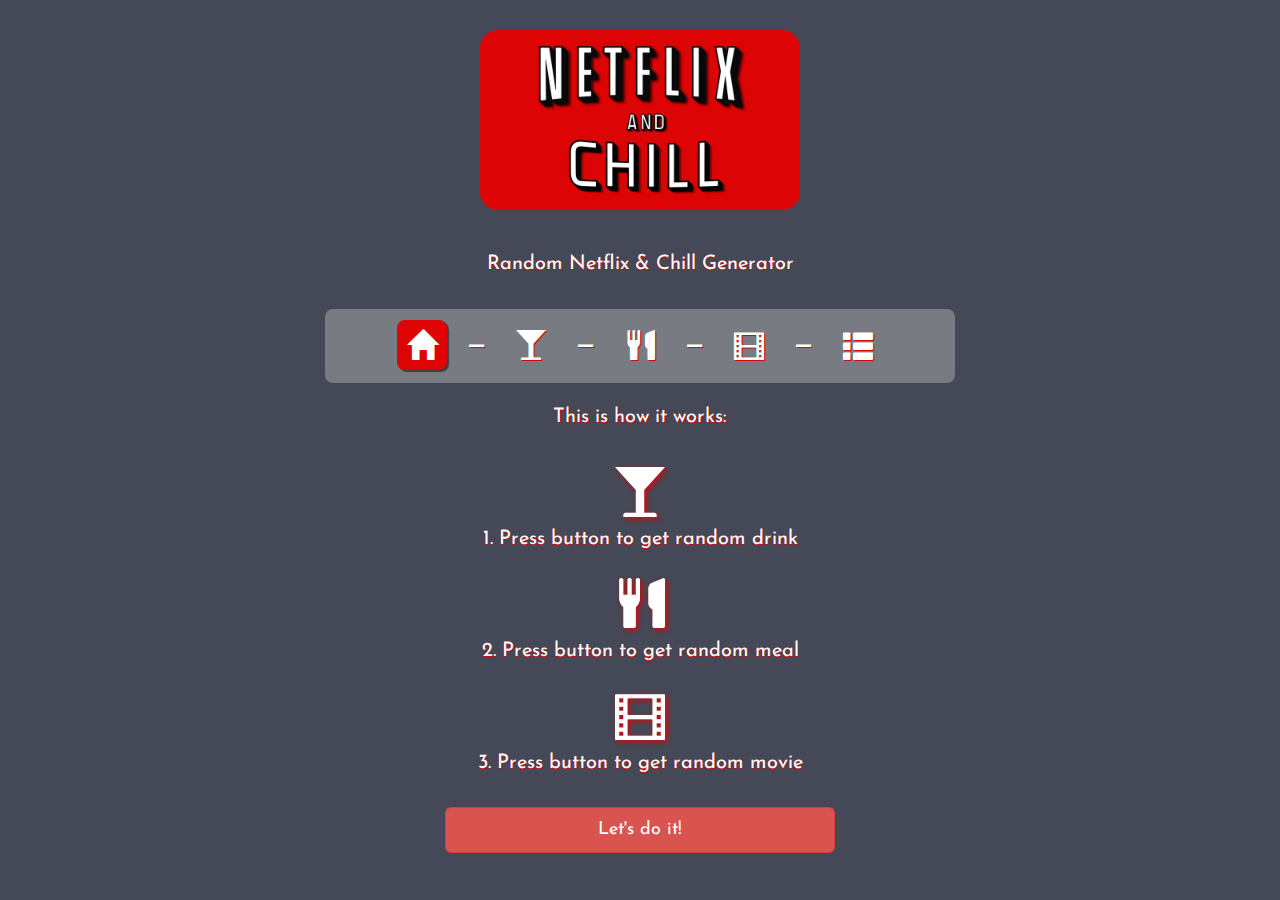
<file: index.html>
<!doctype html>
<!--[if lt IE 7]>      <html class="no-js lt-ie9 lt-ie8 lt-ie7" lang=""> <![endif]-->
<!--[if IE 7]>         <html class="no-js lt-ie9 lt-ie8" lang=""> <![endif]-->
<!--[if IE 8]>         <html class="no-js lt-ie9" lang=""> <![endif]-->
<!--[if gt IE 8]><!--> <html class="no-js" lang=""> <!--<![endif]-->
<head>
    <meta charset="utf-8">
    <meta http-equiv="X-UA-Compatible" content="IE=edge,chrome=1">
    <title>Netflix and Chill</title>
    <meta name="description" content="">
    <meta name="viewport" content="width=device-width, initial-scale=1">
    <link rel="stylesheet" href="css/reset.css">
    <link rel="stylesheet" href="css/normalize.min.css">
    <link rel="stylesheet" href="https://maxcdn.bootstrapcdn.com/bootstrap/3.3.7/css/bootstrap.min.css" integrity="sha384-BVYiiSIFeK1dGmJRAkycuHAHRg32OmUcww7on3RYdg4Va+PmSTsz/K68vbdEjh4u" crossorigin="anonymous">
    <link rel="stylesheet" href="css/ionicons.min.css">
    <link rel="stylesheet" href="css/main.css">
    <link href="https://fonts.googleapis.com/css?family=Fjalla+One" rel="stylesheet">
    <link href="https://fonts.googleapis.com/css?family=Josefin+Sans" rel="stylesheet">

    <!--[if lt IE 9]>
    <script src="js/vendor/html5-3.6-respond-1.4.2.min.js"></script>
    <![endif]-->
</head>
<body>
    <div class="container-fluid">
        <div class="row">
            <div class="col-xs-12 col-sm-3 col-md-4"></div>
            <div class="col-xs-12 col-sm-6 col-md-4 ">
                <figure>
                    <a href="index.html">
                        <img src="startpic.jpg" alt="Logo Netflix & Chill" class="img-responsive">
                    </a>
                </figure>
            </div>
            <div class="col-xs-12 col-sm-3 col-md-4"></div>
        </div>
        <div class="row">
            <div class="col-xs-12">
            <p class="text-center">Random Netflix & Chill Generator</p>
            <p class="text-center"></p>
            </div>
        </div>
        <div class="row">
            <div class="col-xs-12 col-sm-12 col-md-1 col-lg-3" id="menu-icon">
                <i class="glyphicon glyphicon-menu-hamburger" aria-hidden="true"></i>
            </div>
            <div class="col-xs-12 col-sm-12 col-md-10 col-lg-6" id="navigation-icons">
                <i class="glyphicon glyphicon-home" id="page1" aria-hidden="true"></i>
                <span>—</span>
                <i class="glyphicon glyphicon-glass" id="page2" aria-hidden="true"></i>
                <span>—</span>
                <i class="glyphicon glyphicon-cutlery" id="page3" aria-hidden="true"></i>
                <span>—</span>
                <i class="glyphicon glyphicon-film" id="page4" aria-hidden="true"></i>
                <span>—</span>
                <i class="glyphicon glyphicon-th-list" id="page5" aria-hidden="true"></i>
            </div>
            <div class="col-xs-12 col-sm-12 col-md-1 col-lg-3"></div>
        </div>
    </div>
    <div class="container-fluid" id="start-box">
<div class="row">
    <div class="col-xs-12 ">
        <p class="text-center">This is how it works: </p>
        <ul class="text-center">
            <li><span class="glyphicon glyphicon-glass icon" aria-hidden="true"></span></li>
            <li>1. Press button to get random drink</li>
            <li><span class="glyphicon glyphicon-cutlery icon" aria-hidden="true"></span></li>
            <li>2. Press button to get random meal</li>
            <li><span class="glyphicon glyphicon-film icon" aria-hidden="true"></span></li>
            <li>3. Press button to get random movie</li>
        </ul>
    </div>
</div>
<div class="row">
    <div class="col-xs-3 col col-md-4"></div>
    <div class="col-xs-6 col-md-4">
        <button type="button" class="btn btn-danger btn-lg btn-block" id="start_button">Let's do it!</button>
    </div>
    <div class="col-xs-3 col-md-4"></div>
</div>
</div>
<div class="container-fluid" id="drink-box" style="display:none;">
    <!-- <div class="row">
    <div class="col-xs-12">
    <p class="text-center">Random Netflix and Chill generator</p>
</div>
</div> -->
<div class="row">
    <div class="col-xs-4 text-center"><span class="glyphicon glyphicon-chevron-left icon nav-icon" aria-hidden="true" id="drink-prev-button"></span></div>
    <div class="col-xs-4 text-center"><span class="glyphicon glyphicon-glass icon" aria-hidden="true"></span></div>
    <div class="col-xs-4 text-center"><span class="glyphicon glyphicon-chevron-right icon nav-icon" aria-hidden="true" id="drink-button"></span></div>
</div>
<div class="row">
    <div class="col-xs-12">
        <p class="text-center">1. Choose your type of alcohol</p>
    </div>
</div>
<div class="row">
    <div class="col-xs-12 col-sm-2 col-md-4 col-lg-4"></div>
    <div class="col-xs-12 col-sm-8 col-md-4 col-lg-4">
        <div class="form-group form-group-lg">
            <select class="form-control" name="drink-type" id="drink-type-select">
                <option value="">Both beer and wine</option>
                <option value="6">Beer</option>
                <option value="20">Wine</option>
            </select>
        </div>
    </div>
    <div class="col-xs-12 col-sm-2 col-md-4 col-lg-4"></div>
</div>
<div class="row">
    <div class="col-xs-12 col-sm-2 col-md-4 col-lg-4"></div>
    <div class="col-xs-12 col-sm-8 col-md-4 col-lg-4">
        <button type="button" class="btn btn-danger btn-lg btn-block get-random-drink-btn" id="randomDrink">Get random drink!</button>
    </div>
    <div class="col-xs-12 col-sm-2 col-md-4 col-lg-4"></div>
</div>
<div class="row">
    <div class="col-xs-12">
        <img src="img/ring.svg" alt="Ajax loading image" style="display:none;" id="drink-ajax-loader" class="img-responsive">
    </div>
</div>
<div class="row drink-container">
    <div class="hidden-xs hidden-sm col-md-2">
    </div>
    <div class="col-xs-12 col-sm-4 col-md-4 drink-icon-container">
        <i class="icon"></i>
    </div>
    <div class="col-xs-12 col-sm-8 col-md-4">
        <h3 class="drink-name"></h3>
        <h5>Type:</h5><p class="drink-type"></p>
        <h5>Price:</h5><p class="drink-price"></p>
        <h5>Alcohol:</h5><p class="drink-alcohol"></p>
        <a class="btn btn-primary btn-lg btn-block drink-search-btn" target="_blank" href="">Search drink!</a>
    </div>
    <div class="hidden-xs hidden-sm col-md-2">
    </div>
    <div class="col-xs-12 hidden-sm hidden-md hidden-lg" id="drink-bottom-btn">
        <button type="button" class="btn btn-danger btn-lg btn-block" id="extra-drink-button">Next page</button>
    </div>
</div>
</div>
<div class="container-fluid" id="food-box" style="display:none;">
    <!-- <div class="row">
    <div class="col-xs-12">
    <p class="text-center">Random Netflix and Chill generator</p>
</div>
</div> -->
<div class="row">
    <div class="col-xs-4 text-center"><span class="glyphicon glyphicon-chevron-left icon nav-icon" aria-hidden="true" id="food-prev-button"></span></div>
    <div class="col-xs-4 text-center"><span class="glyphicon glyphicon-cutlery icon" aria-hidden="true"></span></div>
    <div class="col-xs-4 text-center"><span class="glyphicon glyphicon-chevron-right icon nav-icon" aria-hidden="true" id="food-button"></span></div>
</div>
<div class="row">
    <div class="col-xs-12">
        <p class="text-center">2. Choose your type of food</p>
    </div>
</div>
<div class="row">
    <div class="col-xs-3 col-sm-4"></div>
    <div class="col-xs-6 col-sm-4">
        <div class="form-group form-group-lg">
            <select class="form-control" name="food-type" id="food-type-select">
                <option value="breakfast">Breakfast</option>
                <option value="lunch">Lunch</option>
                <option value="dinner">Dinner</option>
                <option value="dessert">Dessert</option>
            </select>
        </div>
    </div>
    <div class="col-xs-12 col-sm-2 col-md-4 col-lg-5"></div>
</div>
<div class="row">
    <div class="col-xs-3 col-sm-4"></div>
    <div class="col-xs-6 col-sm-4">
        <div class="form-group form-group-lg">
            <select class="form-control" name="preference-type" id="preference-type-select">
                <option value="">All</option>
                <option value="vegetarian">Vegetarian</option>
                <option value="vegan">Vegan</option>
            </select>
        </div>
    </div>
    <div class="col-xs-12 col-sm-2 col-md-4 col-lg-5"></div>
</div>
<div class="row">
    <div class="col-xs-2 col-md-4"></div>
    <div class="col-xs-8 col-md-4">
        <button type="button" class="btn btn-danger btn-lg btn-block get-random-food-btn" id="getRandomFoodBtn">Get random food!</button>
    </div>
    <div class="col-xs-12 col-sm-2 col-md-4 col-lg-5"></div>
</div>
<div class="row">
    <div class="col-xs-12 col-md-2">
    </div>

    <div class="col-xs-12 col-md-4 image-box">

    </div>
    <div class="col-xs-12 col-md-4 food-container">

    </div>
    <div class="col-xs-12 col-md-2">
    </div>
    <div class="col-xs-12 hidden-sm hidden-md hidden-lg" id="food-bottom-btn">
        <button type="button" class="btn btn-danger btn-lg btn-block" id="extra-food-button">Next page</button>
    </div>
</div>
<div class="row">
    <div class="col-xs-12 text-center">
        <img src="img/ring.svg" alt="Ajax loading image" style="display:none;" id="food-ajax-loader" class="img-responsive">
    </div>
</div>
</div>


<div class="container-fluid" id="movie-box" style="display:none;">
    <!-- <div class="row">
    <div class="col-xs-12">
    <p class="text-center">Random Netflix and Chill generator</p>
</div>
</div> -->
<div class="row">
    <div class="col-xs-4 text-center"><span class="glyphicon glyphicon-chevron-left icon nav-icon" aria-hidden="true" id="movie-prev-button"></span></div>
    <div class="col-xs-4 text-center"><span class="glyphicon glyphicon-film icon" aria-hidden="true"></span></div>
    <div class="col-xs-4 text-center"><span class="glyphicon glyphicon-chevron-right icon nav-icon" aria-hidden="true" id="movie-button"></span></div>
</div>
<div class="row">
    <div class="col-xs-12">
        <p class="text-center">3. Choose your type of movie</p>
    </div>
</div>
<div class="row">
    <div class="col-xs-3 col-sm-4"></div>
    <div class="col-xs-6 col-sm-4">
        <div class="form-group form-group-lg">
            <select class="form-control" name="movie-genre" id="movie-type-select">
                <option value="4,All Comedies">Comedy</option>
                <option value="7,All Dramas">Drama</option>
                <option value="0,All Action">Action</option>
                <option value="18,All Thrillers">Thriller</option>
                <option value="10,All Horror">Horror</option>
                <option value="6,All Documentaries">Documentary</option>
            </select>
        </div>
    </div>
    <div class="col-xs-3 col-sm-4"></div>
</div>
<div class="row">
    <div class="col-xs-2 col-md-4"></div>
    <div class="col-xs-8 col-md-4">
        <button type="button" class="btn btn-danger btn-lg btn-block" id="get-random-movie-btn">Get random movie!</button>
    </div>
    <div class="col-xs-2 col-md-4"></div>
</div>
<div class="row">
    <div class="col-xs-12 col-md-2">
    </div>
    <div class="col-xs-12 col-md-4 posterbox">

    </div>
    <div class="col-xs-12 col-md-4 movieInfo">
        <h3 class="title"></h3>
        <h5>Year:</h5><p class="year"></p>
        <h5>Length:</h5><p class="length"></p>
        <h5>Plot:</h5><p class="plot"></p>
        <a class="btn btn-primary btn-lg btn-block movie-search-btn" target="_blank" href="">Go to IMDB</a>
    </div>
    <div class="col-xs-12 col-md-2">
    </div>
    <div class="col-xs-12 hidden-sm hidden-md hidden-lg" id="movie-bottom-btn">
        <button type="button" class="btn btn-danger btn-lg btn-block" id="extra-movie-button">Next page</button>
    </div>
</div>
<div class="row">
    <div class="col-xs-12 text-center">
        <img src="img/ring.svg" alt="Ajax loading image" style="display:none;" id="movie-ajax-loader" class="img-responsive">
    </div>
</div>
</div>
<div class="container-fluid" id="summary-box" style="display:none;">
    <!-- <div class="row">
    <div class="col-xs-12">
    <p class="text-center">Random Netflix and Chill generator</p>
</div>
</div> -->
<div class="row">
    <div class="col-xs-6 text-center"><span class="glyphicon glyphicon-chevron-left icon nav-icon" aria-hidden="true" id="summary-prev-button"></span></div>
    <div class="col-xs-6 text-center"><span class="glyphicon glyphicon-repeat icon nav-icon" aria-hidden="true" id="restart-button"></span></div>
</div>


<div class="row" id="drinkIcon">
    <div class="col-xs-12 text-center">
        <span class="glyphicon glyphicon-glass icon drink-icon" aria-hidden="true"></span><span class="space-left">None</span>
    </div>
</div>
<div class="row drink-container">
    <div class="hidden-xs hidden-sm col-md-2">
    </div>
    <div class="col-xs-12 col-sm-12 col-md-4 drink-icon-container">
        <i class="icon"></i>
    </div>
    <div class="col-xs-12 col-sm-12 col-md-4">
        <h3 class="drink-name"></h3>
        <h5>Type:</h5><p class="drink-type"></p>
        <h5>Price:</h5><p class="drink-price"></p>
        <h5>Alcohol:</h5><p class="drink-alcohol"></p>
        <a class="btn btn-primary btn-lg btn-block drink-search-btn" target="_blank" href="">Search drink!</a>
    </div>
    <div class="hidden-xs hidden-sm col-md-2">
    </div>
</div>


<hr class="style1">

<div class="row" id="foodIcon">
    <div class="col-xs-12 text-center">
        <span class="glyphicon glyphicon-cutlery icon" aria-hidden="true"></span><span class="space-left">None</span>
    </div>
</div>
<div class="row">
    <div class="col-xs-12 col-md-2">
    </div>

    <div class="col-xs-12 col-md-4 image-box">

    </div>
    <div class="col-xs-12 col-md-4 food-container">

    </div>
    <div class="col-xs-12 col-md-2">
    </div>
</div>

<hr class="style1">

<div class="row" id="filmInfo">
    <div class="col-xs-12 text-center">
        <span class="glyphicon glyphicon-film icon" aria-hidden="true"></span><span class="space-left">None</span>
    </div>
</div>
<div class="row">
    <div class="col-xs-12 col-md-2">
    </div>
    <div class="col-xs-12 col-md-4 posterbox">

    </div>
    <div class="col-xs-12 col-md-4 movieInfo">
        <h3 class="title"></h3>
        <h5>Year:</h5><p class="year"></p>
        <h5>Length:</h5><p class="length"></p>
        <h5>Plot:</h5><p class="plot"></p>
        <a class="btn btn-primary btn-lg btn-block movie-search-btn" target="_blank" href="">Go to IMDB</a>
    </div>
    <div class="col-xs-12 col-md-2">
    </div>
</div>
</div>

<!--[if lt IE 8]>
<p class="browserupgrade">You are using an <strong>outdated</strong> browser. Please <a href="http://browsehappy.com/">upgrade your browser</a> to improve your experience.</p>
<![endif]-->

<script src="js/vendor/jquery-1.12.4.min.js"></script>
<script src="js/vendor/jquery-ui-1.12.1.min.js"></script>
<script src="https://maxcdn.bootstrapcdn.com/bootstrap/3.3.7/js/bootstrap.min.js" integrity="sha384-Tc5IQib027qvyjSMfHjOMaLkfuWVxZxUPnCJA7l2mCWNIpG9mGCD8wGNIcPD7Txa" crossorigin="anonymous"></script>
<script src="js/main.js"></script>
<script src="js/systemetAPI.js"></script>
<script src="js/randommovie.js"></script>
<script src="js/spoon.js"></script>

</body>
</html>
</file>
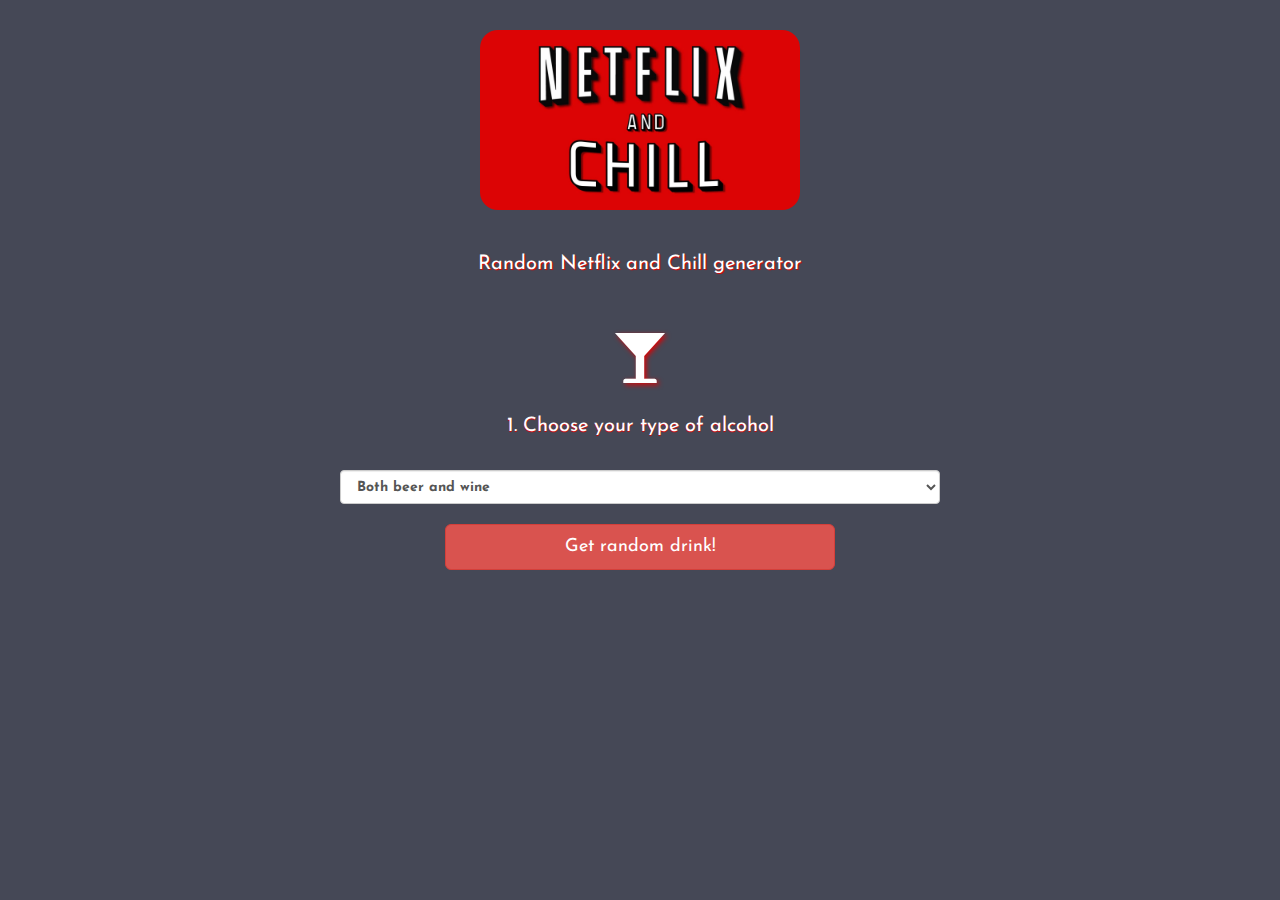
<file: random-drink.html>
<!doctype html>
<!--[if lt IE 7]>      <html class="no-js lt-ie9 lt-ie8 lt-ie7" lang=""> <![endif]-->
<!--[if IE 7]>         <html class="no-js lt-ie9 lt-ie8" lang=""> <![endif]-->
<!--[if IE 8]>         <html class="no-js lt-ie9" lang=""> <![endif]-->
<!--[if gt IE 8]><!--> <html class="no-js" lang=""> <!--<![endif]-->
<head>
    <meta charset="utf-8">
    <meta http-equiv="X-UA-Compatible" content="IE=edge,chrome=1">
    <title>Netflix and Chill</title>
    <meta name="description" content="">
    <meta name="viewport" content="width=device-width, initial-scale=1">
    <link rel="stylesheet" href="css/reset.css">
    <link rel="stylesheet" href="css/normalize.min.css">
    <link rel="stylesheet" href="https://maxcdn.bootstrapcdn.com/bootstrap/3.3.7/css/bootstrap.min.css" integrity="sha384-BVYiiSIFeK1dGmJRAkycuHAHRg32OmUcww7on3RYdg4Va+PmSTsz/K68vbdEjh4u" crossorigin="anonymous">
    <link rel="stylesheet" href="css/main.css">
    <link href="https://fonts.googleapis.com/css?family=Gidugu" rel="stylesheet">
    <link href="https://fonts.googleapis.com/css?family=Josefin+Sans" rel="stylesheet">
    <!--[if lt IE 9]>
    <script src="js/vendor/html5-3.6-respond-1.4.2.min.js"></script>
    <![endif]-->
</head>
<body>
    <div class="container-fluid">
        <div class="row">
            <div class="col-xs-3 logobox"></div>
            <div class="col-xs-6">
                <figure><img src="startpic.jpg" alt="Logga Netflix and Chill" class="img-responsive"></figure>
            </div>
            <div class="col-xs-3 logobox"></div>
        </div>
        <div class="row">
            <div class="col-xs-12">
                <p class="text-center">Random Netflix and Chill generator</p>
            </div>
        </div>
        <div class="row">
            <div class="col-xs-12 text-center"><span class="glyphicon glyphicon-glass icon" aria-hidden="true"></span>
            </div>
        </div>
        <div class="row">
            <div class="col-xs-12">
                <p class="text-center">1. Choose your type of alcohol</p>
            </div>
        </div>
        <div class="row">
            <div class="col-xs-3"></div>
            <div class="col-xs-6">
                <select class="form-control" name="drink-type" id="drink-type-select">
                    <option value="">Both beer and wine</option>
                    <option value="6">Beer</option>
                    <option value="20">Wine</option>
                </select>
            </div>
            <div class="col-xs-3"></div>
        </div>
        <div class="row">
            <div class="col-xs-2 col-md-4"></div>
            <div class="col-xs-8 col-md-4">
                <button type="button" class="btn btn-danger btn-lg btn-block get-random-drink-btn" id="randomDrink">Get random drink!</button>
            </div>
            <div class="col-xs-2 col-md-4"></div>
        </div>
        <div class="row">
            <div class="col-xs-12">
                <img src="img/ring.svg" alt="Ajax loading image" style="display:none;" id="drink-ajax-loader" class="img-responsive">
                <div id="drink-container"></div>
            </div>
        </div>
    </div>
    <!--[if lt IE 8]>
    <p class="browserupgrade">You are using an <strong>outdated</strong> browser. Please <a href="http://browsehappy.com/">upgrade your browser</a> to improve your experience.</p>
    <![endif]-->
    <script src="js/vendor/jquery-1.12.4.min.js"></script>
    <script src="js/vendor/jquery-ui-1.12.1.min.js"></script>
    <script src="https://maxcdn.bootstrapcdn.com/bootstrap/3.3.7/js/bootstrap.min.js" integrity="sha384-Tc5IQib027qvyjSMfHjOMaLkfuWVxZxUPnCJA7l2mCWNIpG9mGCD8wGNIcPD7Txa" crossorigin="anonymous"></script>
    <script src="js/main.js"></script>
    <script src="js/systemetAPI.js"></script>

</body>
</html>
</file>
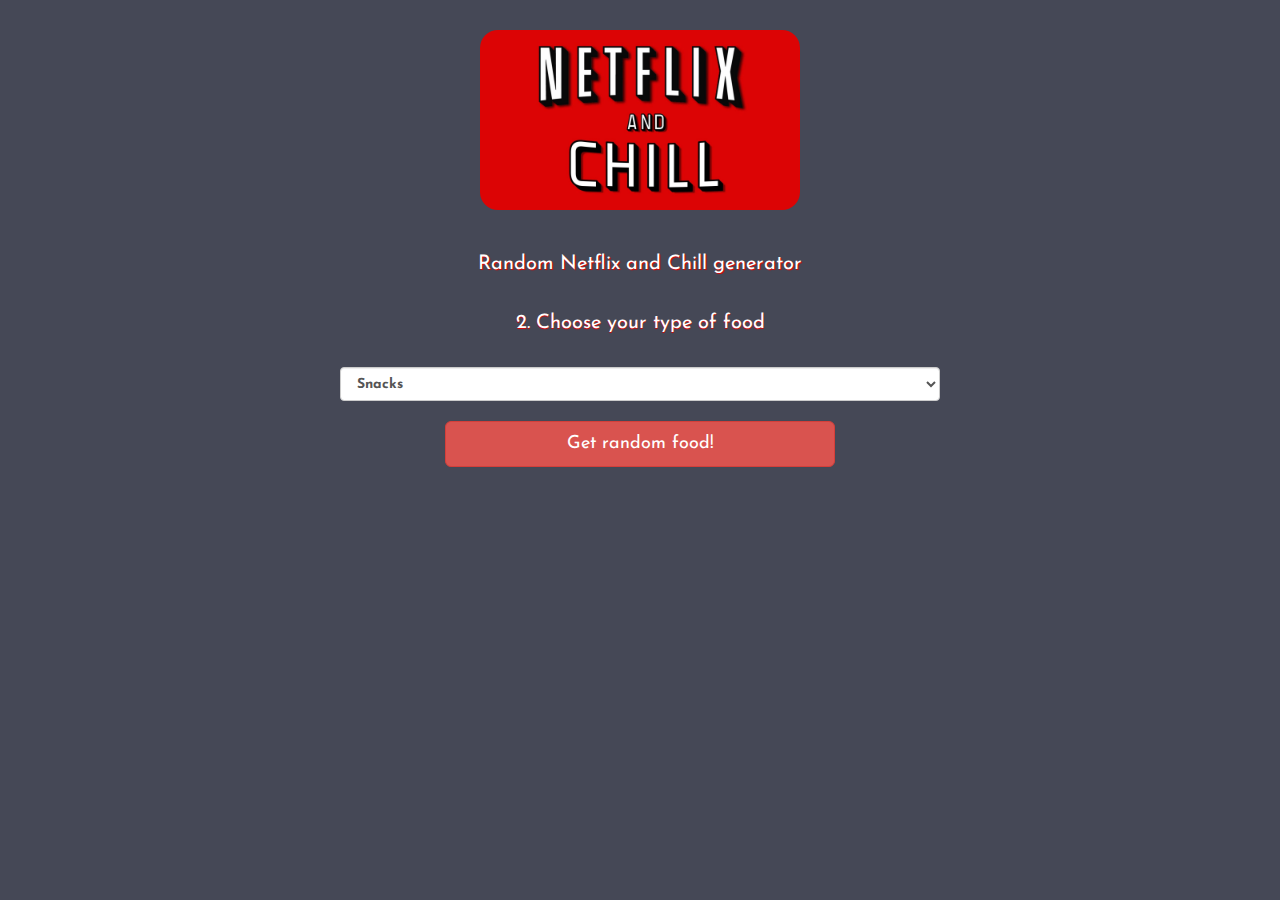
<file: random-food.html>
<!doctype html>
<!--[if lt IE 7]>      <html class="no-js lt-ie9 lt-ie8 lt-ie7" lang=""> <![endif]-->
<!--[if IE 7]>         <html class="no-js lt-ie9 lt-ie8" lang=""> <![endif]-->
<!--[if IE 8]>         <html class="no-js lt-ie9" lang=""> <![endif]-->
<!--[if gt IE 8]><!--> <html class="no-js" lang=""> <!--<![endif]-->
<head>
    <meta charset="utf-8">
    <meta http-equiv="X-UA-Compatible" content="IE=edge,chrome=1">
    <title>Netflix and Chill</title>
    <meta name="description" content="">
    <meta name="viewport" content="width=device-width, initial-scale=1">
    <link rel="stylesheet" href="css/reset.css">
    <link rel="stylesheet" href="css/normalize.min.css">
    <link rel="stylesheet" href="https://maxcdn.bootstrapcdn.com/bootstrap/3.3.7/css/bootstrap.min.css" integrity="sha384-BVYiiSIFeK1dGmJRAkycuHAHRg32OmUcww7on3RYdg4Va+PmSTsz/K68vbdEjh4u" crossorigin="anonymous">
    <link rel="stylesheet" href="css/main.css">
    <link href="https://fonts.googleapis.com/css?family=Gidugu" rel="stylesheet">
    <link href="https://fonts.googleapis.com/css?family=Josefin+Sans" rel="stylesheet">

    <!--[if lt IE 9]>
    <script src="js/vendor/html5-3.6-respond-1.4.2.min.js"></script>
    <![endif]-->
</head>
<body>
    <div class="container-fluid">
        <div class="row">
            <div class="col-xs-3 logobox"></div>
            <div class="col-xs-6">
                <figure><img src="startpic.jpg" alt="Logga Netflix and Chill" class="img-responsive"></figure>
            </div>
            <div class="col-xs-3 logobox"></div>
        </div>
        <div class="row">
            <div class="col-xs-12">
                <p class="text-center">Random Netflix and Chill generator</p>
            </div>
        </div>
        <div class="row">
            <div class="col-xs-12">
                <p class="text-center">2. Choose your type of food</p>
            </div>
        </div>
        <div class="row">
            <div class="col-xs-3"></div>
            <div class="col-xs-6">
                <select class="form-control" name="drink-type" id="drink-type-select">
                    <option value="">Snacks</option>
                    <option value="6">dish</option>
                </select>
            </div>
            <div class="col-xs-3"></div>
        </div>
        <div class="row">
            <div class="col-xs-2 col-md-4"></div>
            <div class="col-xs-8 col-md-4">
                <button type="button" class="btn btn-danger btn-lg btn-block get-random-food-btn">Get random food!</button>
            </div>
            <div class="col-xs-2 col-md-4"></div>
        </div>
        <div class="row">
            <div class="col-xs-12">
                <img src="img/ajax-loader-gears.svg" alt="Ajax loading image" style="display:none;" id="drink-ajax-loader" class="img-responsive">
                <div id="drink-container"></div>
            </div>
        </div>
    </div>
    <!--[if lt IE 8]>
    <p class="browserupgrade">You are using an <strong>outdated</strong> browser. Please <a href="http://browsehappy.com/">upgrade your browser</a> to improve your experience.</p>
    <![endif]-->

    <script src="js/vendor/jquery-1.12.4.min.js"></script>
    <script src="js/vendor/jquery-ui-1.12.1.min.js"></script>
    <script src="https://maxcdn.bootstrapcdn.com/bootstrap/3.3.7/js/bootstrap.min.js" integrity="sha384-Tc5IQib027qvyjSMfHjOMaLkfuWVxZxUPnCJA7l2mCWNIpG9mGCD8wGNIcPD7Txa" crossorigin="anonymous"></script>
    <script src="js/main.js"></script>
    <script src="js/systemetAPI.js"></script>

</body>
</html>
</file>
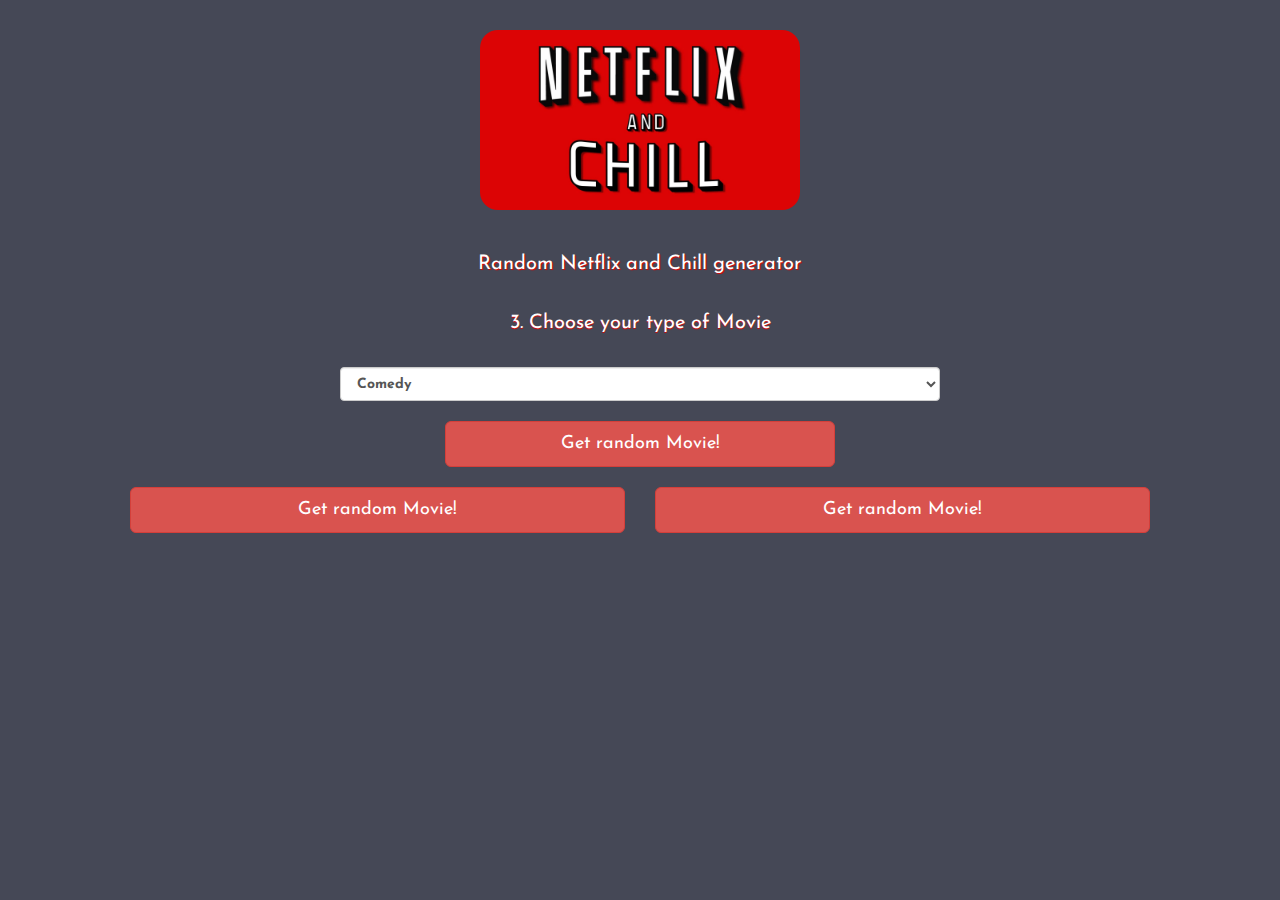
<file: random-movie.html>
<!doctype html>
<!--[if lt IE 7]>      <html class="no-js lt-ie9 lt-ie8 lt-ie7" lang=""> <![endif]-->
<!--[if IE 7]>         <html class="no-js lt-ie9 lt-ie8" lang=""> <![endif]-->
<!--[if IE 8]>         <html class="no-js lt-ie9" lang=""> <![endif]-->
<!--[if gt IE 8]><!--> <html class="no-js" lang=""> <!--<![endif]-->
<head>
    <meta charset="utf-8">
    <meta http-equiv="X-UA-Compatible" content="IE=edge,chrome=1">
    <title>Netflix and Chill</title>
    <meta name="description" content="">
    <meta name="viewport" content="width=device-width, initial-scale=1">
    <link rel="stylesheet" href="css/reset.css">
    <link rel="stylesheet" href="css/normalize.min.css">
    <link rel="stylesheet" href="https://maxcdn.bootstrapcdn.com/bootstrap/3.3.7/css/bootstrap.min.css" integrity="sha384-BVYiiSIFeK1dGmJRAkycuHAHRg32OmUcww7on3RYdg4Va+PmSTsz/K68vbdEjh4u" crossorigin="anonymous">
    <link rel="stylesheet" href="css/main.css">
    <link href="https://fonts.googleapis.com/css?family=Gidugu" rel="stylesheet">
    <link href="https://fonts.googleapis.com/css?family=Josefin+Sans" rel="stylesheet">

    <!--[if lt IE 9]>
    <script src="js/vendor/html5-3.6-respond-1.4.2.min.js"></script>
    <![endif]-->
</head>
<body>
    <div class="container-fluid">
        <div class="row">
            <div class="col-xs-3 logobox"></div>
            <div class="col-xs-6">
                <figure><img src="startpic.jpg" alt="Logga Netflix and Chill" class="img-responsive"></figure>
            </div>
            <div class="col-xs-3 logobox"></div>
        </div>
        <div class="row">
            <div class="col-xs-12">
                <p class="text-center">Random Netflix and Chill generator</p>
            </div>
        </div>
        <div class="row">
            <div class="col-xs-12">
                <p class="text-center">3. Choose your type of Movie</p>
            </div>
        </div>
        <div class="row">
            <div class="col-xs-3"></div>
            <div class="col-xs-6">
                <select class="form-control" name="drink-type" id="drink-type-select">
                    <option value="">Comedy</option>
                    <option value="6">Drama</option>
                    <option value="20">Action</option>
                    <option value="20">Thriller</option>
                    <option value="20">Horror</option>
                    <option value="20">Documentary</option>
                </select>
            </div>
            <div class="col-xs-3"></div>
        </div>
        <div class="row">
            <div class="col-xs-2 col-md-4"></div>
            <div class="col-xs-8 col-md-4">
                <button type="button" class="btn btn-danger btn-lg btn-block" id="get-random-drink-btn">Get random Movie!</button>
            </div>
            <div class="col-xs-2 col-md-4"></div>
        </div>
        <div class="row">
            <div class="col-xs-12 col-md-1">
            </div>
            <div class="col-xs-12 col-md-5">
                <button type="button" class="btn btn-danger btn-lg btn-block" id="get-random-drink-btn">Get random Movie!</button>
            </div>
            <div class="col-xs-12 col-md-5">
                <button type="button" class="btn btn-danger btn-lg btn-block" id="get-random-drink-btn">Get random Movie!</button>
            </div>
            <div class="col-xs-12 col-md-1">
            </div>
        </div>
        <div class="row">
            <div class="col-xs-12">
                <img src="img/ajax-loader-gears.svg" alt="Ajax loading image" style="display:none;" id="drink-ajax-loader" class="img-responsive">
                <div id="drink-container"></div>
            </div>
        </div>
    </div>
    <!--[if lt IE 8]>
    <p class="browserupgrade">You are using an <strong>outdated</strong> browser. Please <a href="http://browsehappy.com/">upgrade your browser</a> to improve your experience.</p>
    <![endif]-->
    <script src="js/vendor/jquery-1.12.4.min.js"></script>
    <script src="js/vendor/jquery-ui-1.12.1.min.js"></script>
    <script src="https://maxcdn.bootstrapcdn.com/bootstrap/3.3.7/js/bootstrap.min.js" integrity="sha384-Tc5IQib027qvyjSMfHjOMaLkfuWVxZxUPnCJA7l2mCWNIpG9mGCD8wGNIcPD7Txa" crossorigin="anonymous"></script>
    <script src="js/main.js"></script>
    <script src="js/systemetAPI.js"></script>

</body>
</html>
</file>
<file: css/main.css>
/*! HTML5 Boilerplate v5.0 | MIT License | http://h5bp.com/ */

html {
    color: #222;
    font-size: 1em;
    line-height: 1.4;
}


::-moz-selection {
    background: #b3d4fc;
    text-shadow: none;
}

::selection {
    background: #b3d4fc;
    text-shadow: none;
}

hr {
    display: block;
    height: 1px;
    border: 0;
    border-top: 1px solid #ccc;
    margin: 1em 0;
    padding: 0;
}

hr.style1{
	border-top: 1px solid #545868;
    width: 70%;
    margin-left: 15%;
}

audio,
canvas,
iframe,
img,
svg,
video {
    vertical-align: middle;
}

fieldset {
    border: 0;
    margin: 0;
    padding: 0;
}

textarea {
    resize: vertical;
}

.browserupgrade {
    margin: 0.2em 0;
    background: #ccc;
    color: #000;
    padding: 0.2em 0;
}


/* ==========================================================================
Author's custom styles
========================================================================== */
body {
    background-color: #454856;
    color: white;
    font-family: 'Josefin Sans', sans-serif;
    font-size:20px;
    text-shadow: 0.5px 0.5px 0.7px #DC0405;
    min-width: 250px;
    margin-bottom: 5px;

}

#header {
    background-color: #DC0405;
}

.row {
    padding: 10px;
}

img {
    margin-top: 5px;
    margin-bottom: 20px;
    border-radius: 18px;

}

ul {

    margin-bottom: 10px;
}

ul > li {
    list-style-type: none;

    text-shadow: 0.5px 0.5px 0.7px #DC0405;
}

.vbottom {
    display: inline-block;
    vertical-align: bottom;
    float: none;
}

#menu-icon {
    /*background-color: rgba(200,200,200,0.4);*/
    border-radius: 8px 8px 0 0;
    text-align: center;
    font-size: 40px;
    padding: 0;
}
#menu-icon > i {
    display: none;
    width: 100%;
    background-color: rgba(200,200,200,0.4);
    padding: 13px 3px;
    border-radius: 8px 8px 0 0;
    cursor: pointer;
}

#menu-icon > i:hover {
    background-color: rgba(200,200,200,0.8);
}

#navigation-icons {
    text-align: center;
    font-size: 30px;
    background-color: rgba(200,200,200,0.4);
    border-radius: 8px;
    padding: 10px 3px;
}

#navigation-icons > i {
    margin: 0 10px;
    padding: 10px;
    border-radius: 8px;
    cursor: pointer;
}

#navigation-icons > i:hover {
    background-color: #DC0405;
    box-shadow: none;
}

#navigation-icons > span {
    vertical-align: text-bottom;
}

.active-page {
    background-color: #DC0405;
    box-shadow: 2px 2px 1px rgba(0,0,0,0.5);
}


.icon{
    font-size:50px;
    margin-top:2%;
    text-shadow: 2px 2px 5px #DC0405;
}

.nav-icon {
    border-radius: 8px;
    background-color: #D9534F;
    padding: 2%;
    cursor: pointer;
    box-shadow: 2px 2px 1px rgba(0,0,0,0.5);
}

.nav-icon:hover {
    box-shadow: none;
    background-color: #DC0405;
}



.drink-icon-container {
    text-align: center;
}

.drink-icon-container > i {
    font-size: 100px;
}

.drink-name {
    margin-bottom: 20px;
}

.drink-type:first-letter {
    text-transform:uppercase;
}
#drink-ajax-loader, #food-ajax-loader, #movie-ajax-loader{
    margin: 0 auto;
}

#poster{
    margin-left: auto;
    margin-right:auto;
}

#extra-drink-button, #extra-food-button, #extra-movie-button {
    margin: 10px 0;
}

select {
    font-weight: bold;
    font-size: 25px;
}

.space-left {
    margin-left: 20px;
}



@media screen and (min-width: 479px){
    /*
    Egenskaper för mobil
    */
}

@media (max-width: 768px){

    #menu-icon > i {
        display: block;
    }

    #navigation-icons {
        border-radius: 0 0 8px 8px;
    }

    #navigation-icons > i {
        margin: 3px auto;
        width: 95%;
    }
    #navigation-icons > span {
        display: none;
    }
}

@media screen and (min-width: 480px) and (max-width: 1024px){
    /*
    Egenskaper för tablets
    */

}


@media screen and (min-width: 1025px){

    /*
    Egenskaper för desktop
    */
    figure {
        margin-top: 20px;
        width: 320px;
        display: block;
        margin-left: auto;
        margin-right: auto;
    }


}










/* ==========================================================================
Media Queries
========================================================================== */

@media only screen and (min-width: 35em) {

}

@media print,
(-o-min-device-pixel-ratio: 5/4),
(-webkit-min-device-pixel-ratio: 1.25),
(min-resolution: 120dpi) {

}

/* ==========================================================================
Helper classes
========================================================================== */

.hidden {
    display: none !important;
    visibility: hidden;
}

.visuallyhidden {
    border: 0;
    clip: rect(0 0 0 0);
    height: 1px;
    margin: -1px;
    overflow: hidden;
    padding: 0;
    position: absolute;
    width: 1px;
}

.visuallyhidden.focusable:active,
.visuallyhidden.focusable:focus {
    clip: auto;
    height: auto;
    margin: 0;
    overflow: visible;
    position: static;
    width: auto;
}

.invisible {
    visibility: hidden;
}

.clearfix:before,
.clearfix:after {
    content: " ";
    display: table;
}

.clearfix:after {
    clear: both;
}

.clearfix {
    *zoom: 1;
}

/* ==========================================================================
Print styles
========================================================================== */

@media print {
    *,
    *:before,
    *:after {
        background: transparent !important;
        color: #000 !important;
        box-shadow: none !important;
        text-shadow: none !important;
    }

    a,
    a:visited {
        text-decoration: underline;
    }

    a[href]:after {
        content: " (" attr(href) ")";
    }

    abbr[title]:after {
        content: " (" attr(title) ")";
    }

    a[href^="#"]:after,
    a[href^="javascript:"]:after {
        content: "";
    }

    pre,
    blockquote {
        border: 1px solid #999;
        page-break-inside: avoid;
    }

    thead {
        display: table-header-group;
    }

    tr,
    img {
        page-break-inside: avoid;
    }

    img {
        max-width: 100% !important;
    }

    p,
    h2,
    h3 {
        orphans: 3;
        widows: 3;
    }

    h2,
    h3 {
        page-break-after: avoid;
    }
}
</file>
